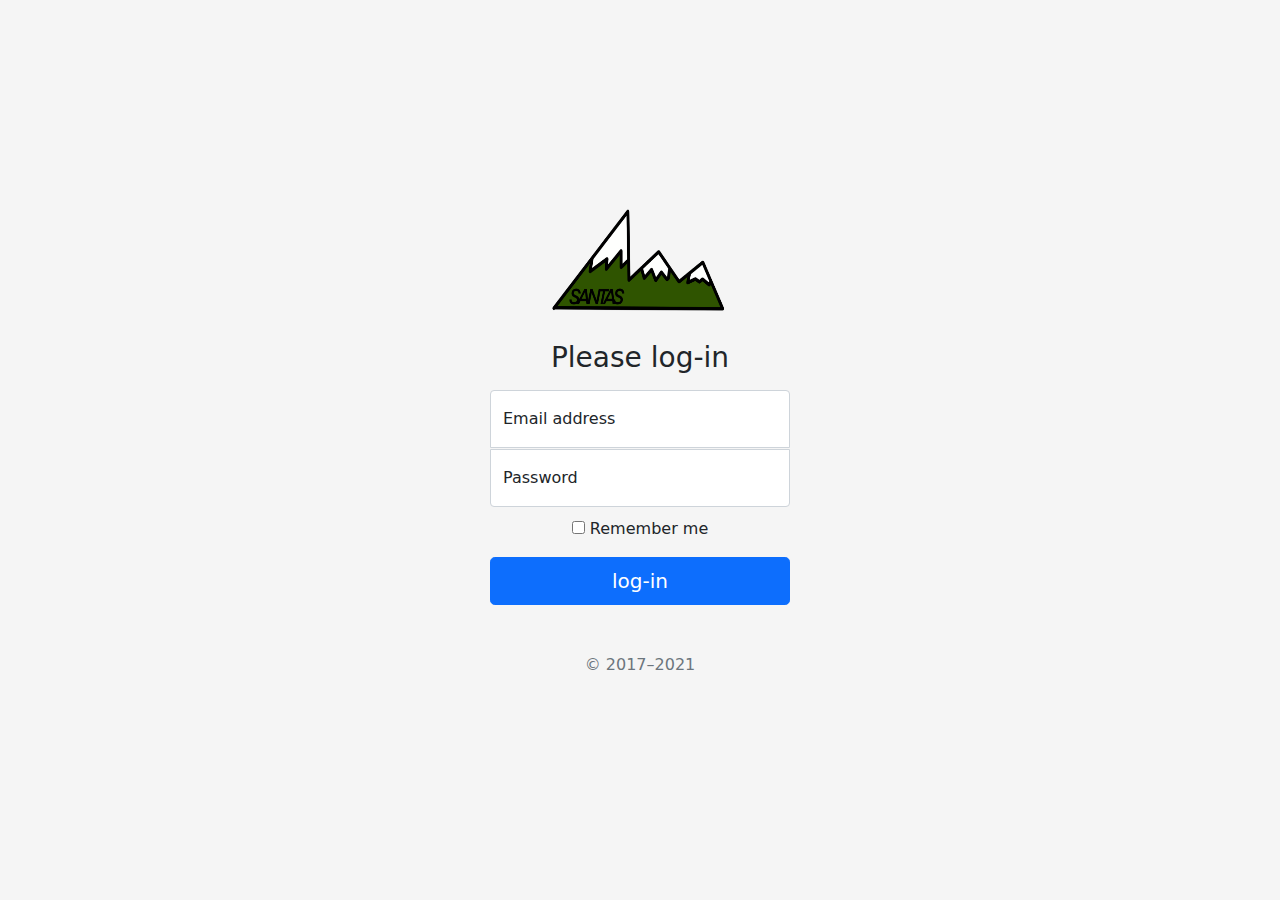
<file: server/signin.html>
<!doctype html>
<html lang="en">
  <head>
    <meta charset="utf-8">
    <meta name="viewport" content="width=device-width, initial-scale=1">
    <meta name="description" content="">
    <meta name="author" content="Mark Otto, Jacob Thornton, and Bootstrap contributors">
    <meta name="generator" content="Hugo 0.88.1">
    <title>Login</title>

    <link rel="canonical" href="https://getbootstrap.com/docs/5.1/examples/sign-in/">

    

    <!-- Bootstrap core CSS -->
<link href="./css/bootstrap.min.css" rel="stylesheet">

    <style>
      .bd-placeholder-img {
        font-size: 1.125rem;
        text-anchor: middle;
        -webkit-user-select: none;
        -moz-user-select: none;
        user-select: none;
      }

      @media (min-width: 768px) {
        .bd-placeholder-img-lg {
          font-size: 3.5rem;
        }
      }
    </style>

    
    <!-- Custom styles for this template -->
    <link href="./css/signin.css" rel="stylesheet">
  </head>
  
  
  <body class="text-center">

    
<main class="form-signin">
  <form>
    <a href="./index.html" target="_blank">
        <img class="mb-4" src="./image/santasmoun.png" alt="" width="220" height="110">
    </a>
      
    <h1 class="h3 mb-3 fw-normal">Please log-in</h1>

    <div class="form-floating">
      <input type="email" class="form-control" id="floatingInput" placeholder="name@example.com">
      <label for="floatingInput">Email address</label>
    </div>
    <div class="form-floating">
      <input type="password" class="form-control" id="floatingPassword" placeholder="Password">
      <label for="floatingPassword">Password</label>
    </div>

    <div class="checkbox mb-3">
      <label>
        <input type="checkbox" value="remember-me"> Remember me
      </label>
    </div>
    <button class="w-100 btn btn-lg btn-primary" type="submit">log-in</button>
    <p class="mt-5 mb-3 text-muted">&copy; 2017–2021</p>
  </form>
</main>


    
  </body>
</html>
</file>
<file: server/css/signin.css>
html,
body {
  height: 100%;
}

body {
  display: flex;
  align-items: center;
  padding-top: 40px;
  padding-bottom: 40px;
  background-color: #f5f5f5;
}

.form-signin {
  width: 100%;
  max-width: 330px;
  padding: 15px;
  margin: auto;
}

.form-signin .checkbox {
  font-weight: 400;
}

.form-signin .form-floating:focus-within {
  z-index: 2;
}

.form-signin input[type="email"] {
  margin-bottom: 1px;
  border-bottom-right-radius: 0;
  border-bottom-left-radius: 0;
}

.form-signin input[type="password"] {
  margin-bottom: 10px;
  border-top-left-radius: 0;
  border-top-right-radius: 0;
}
</file>
